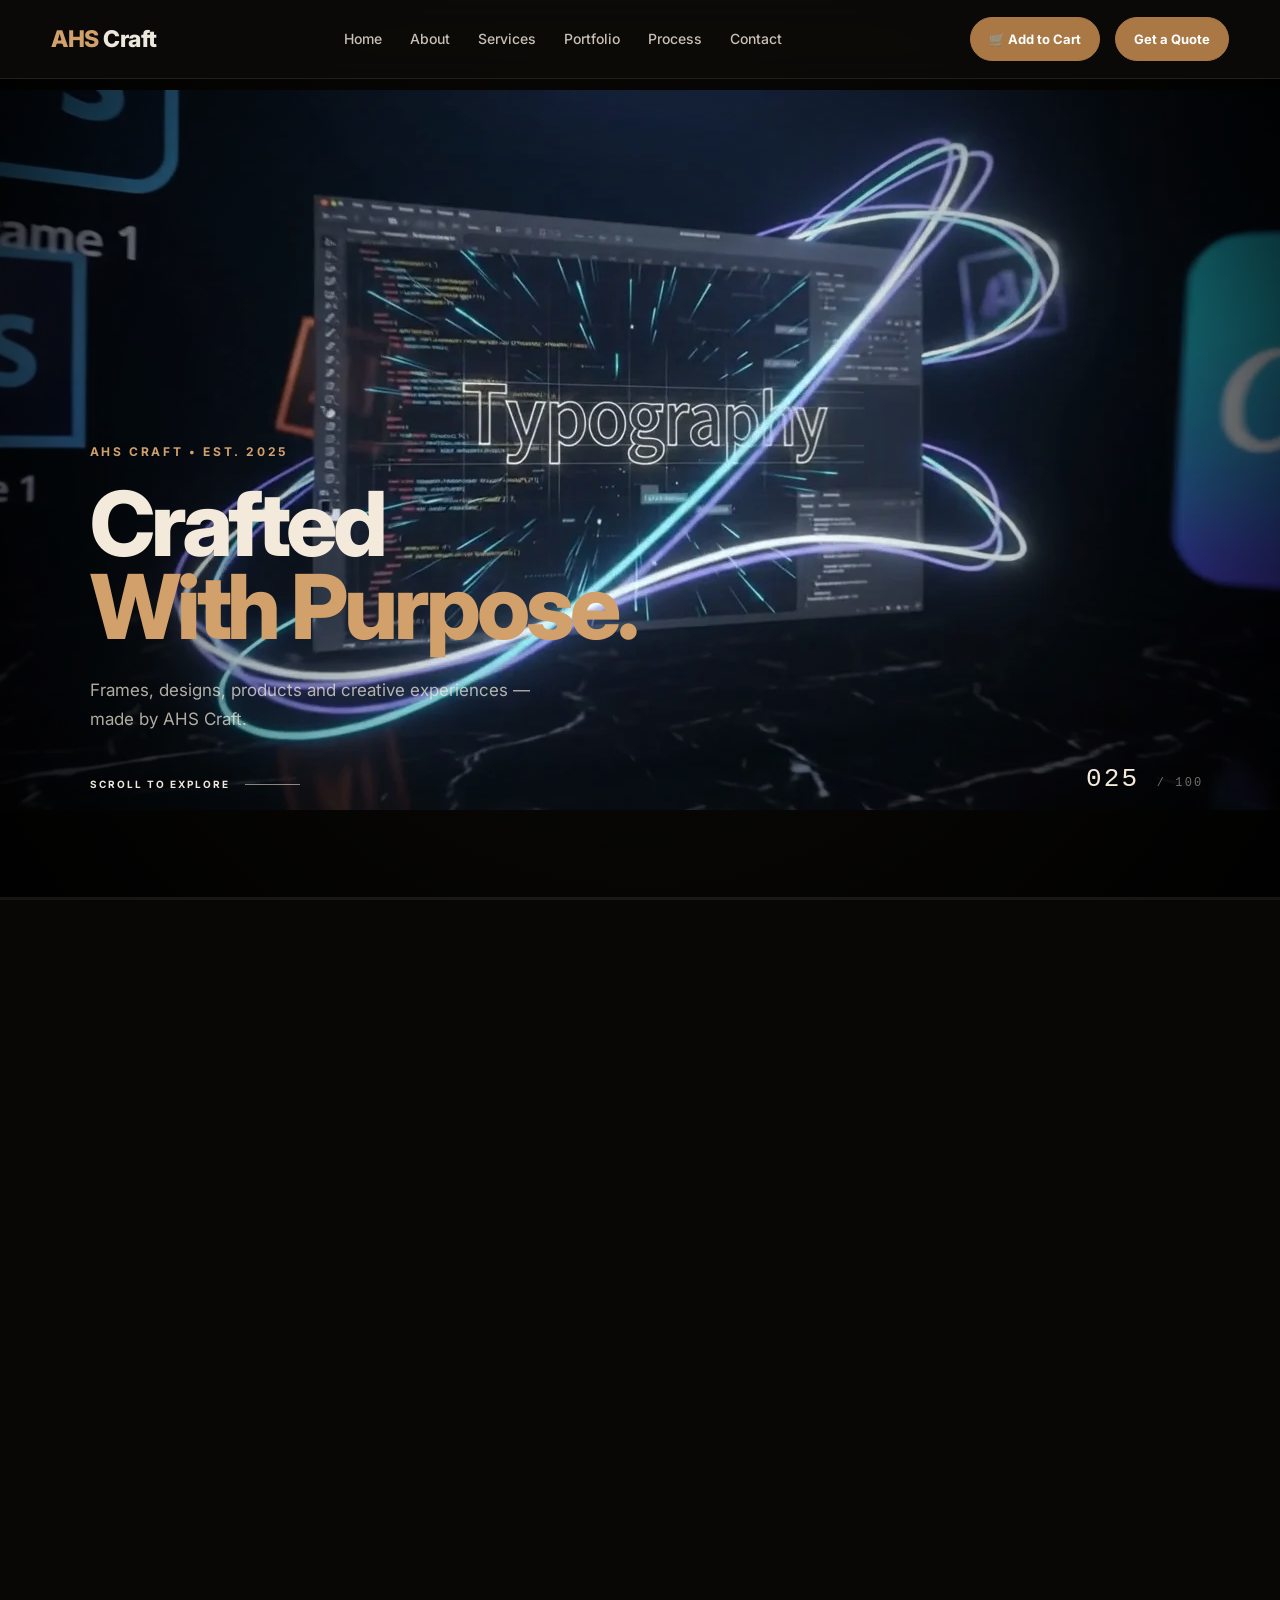
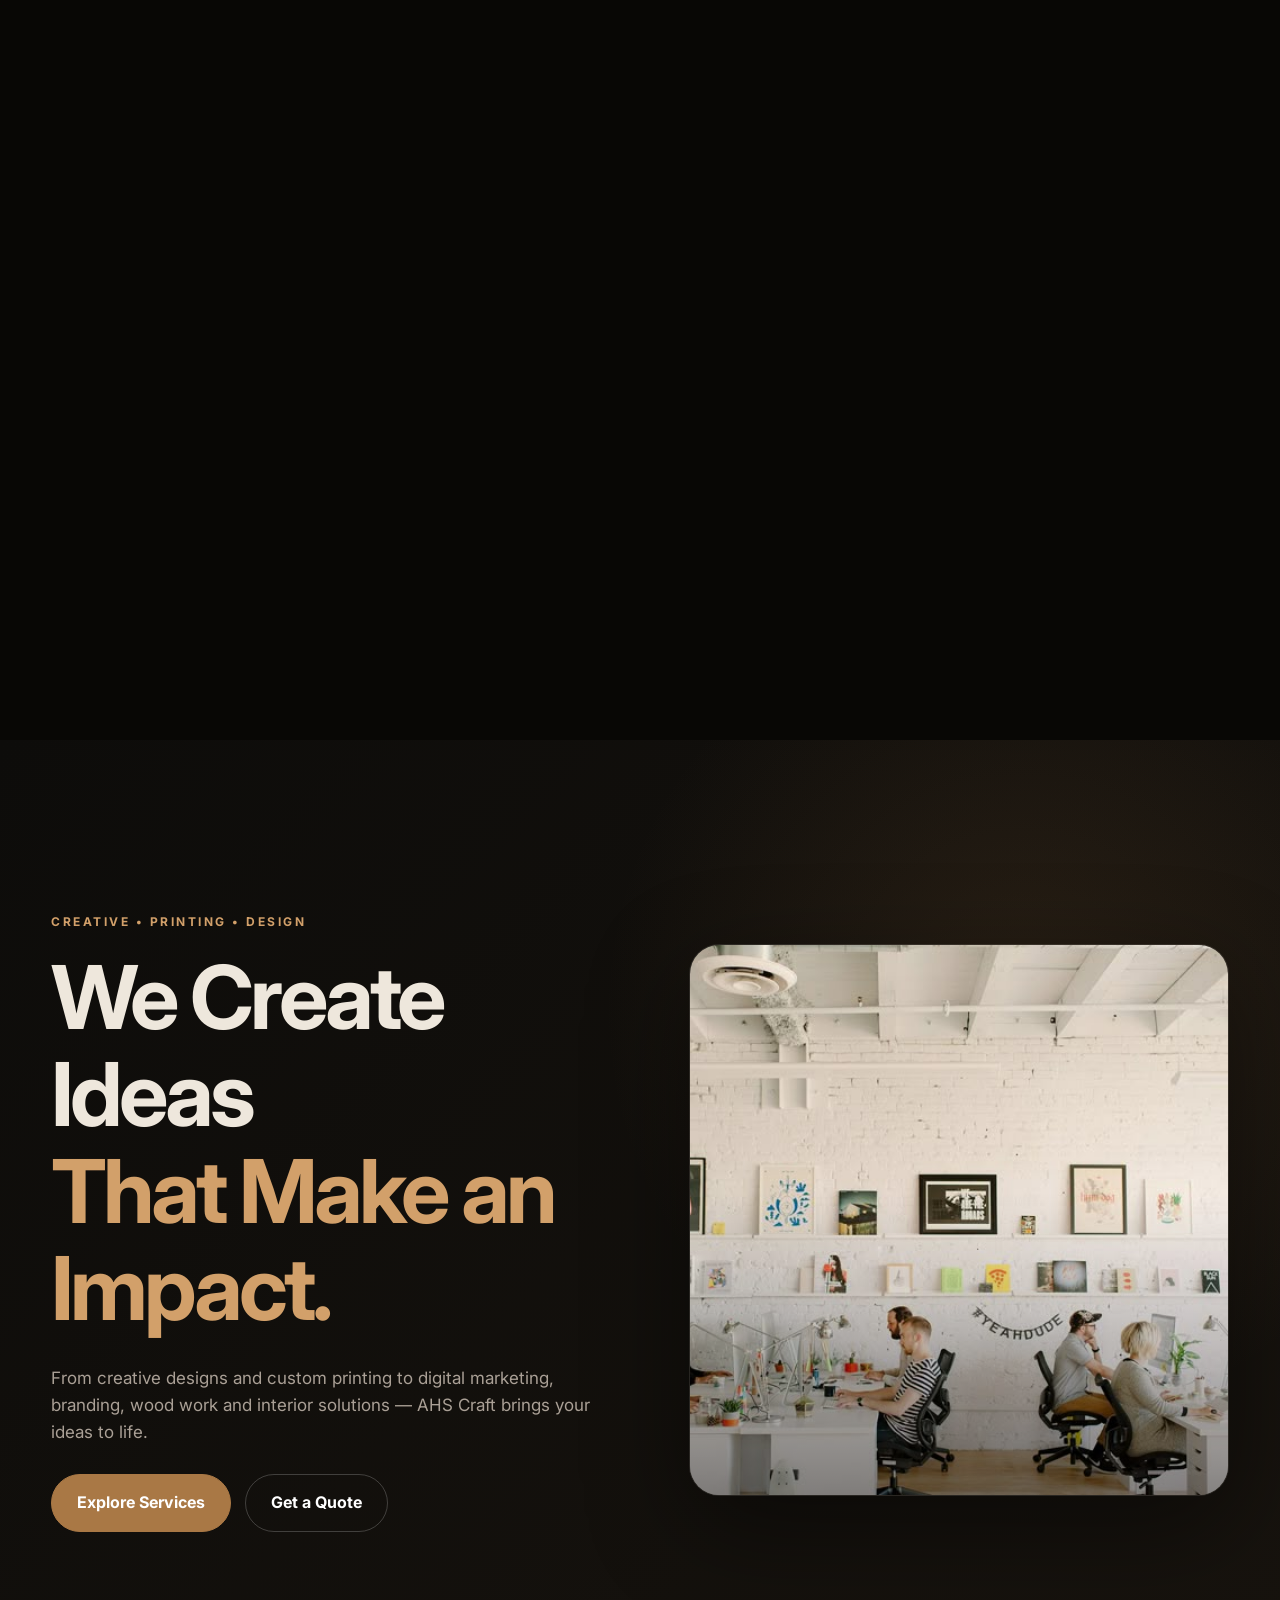
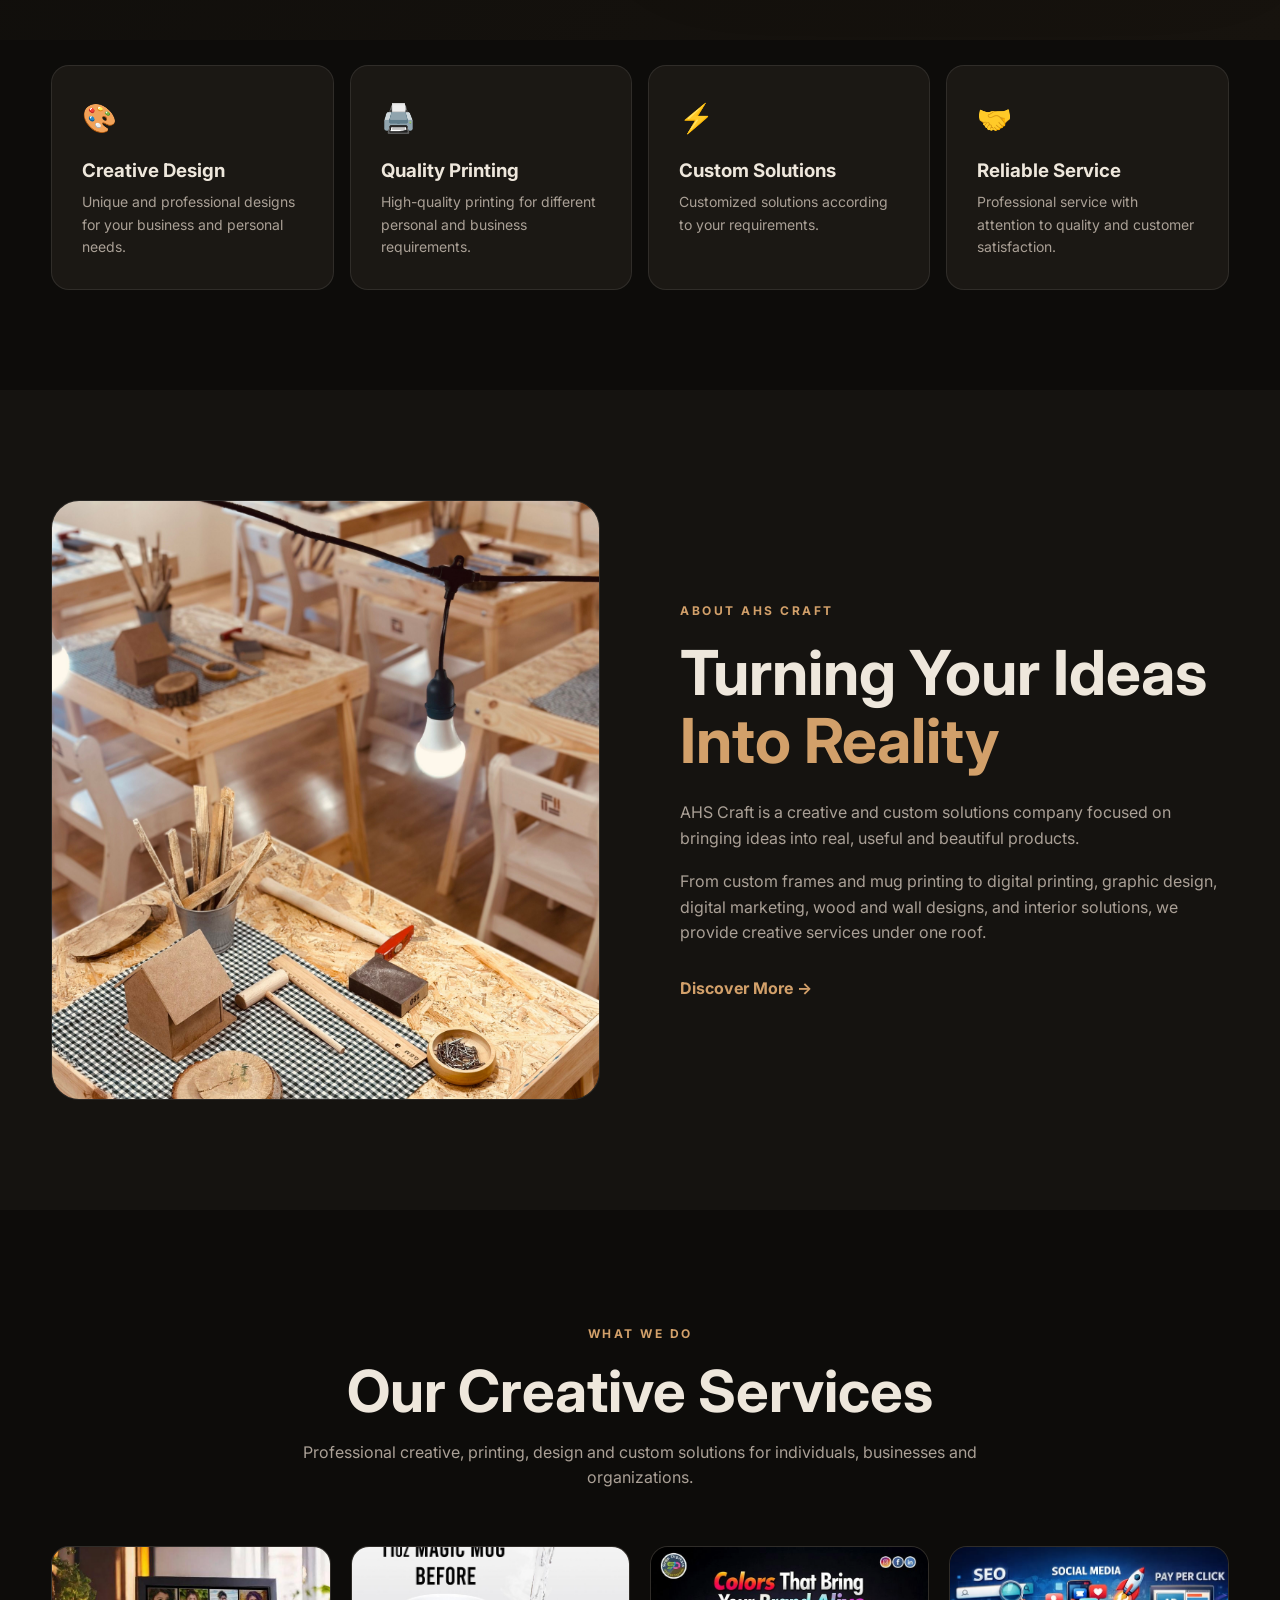
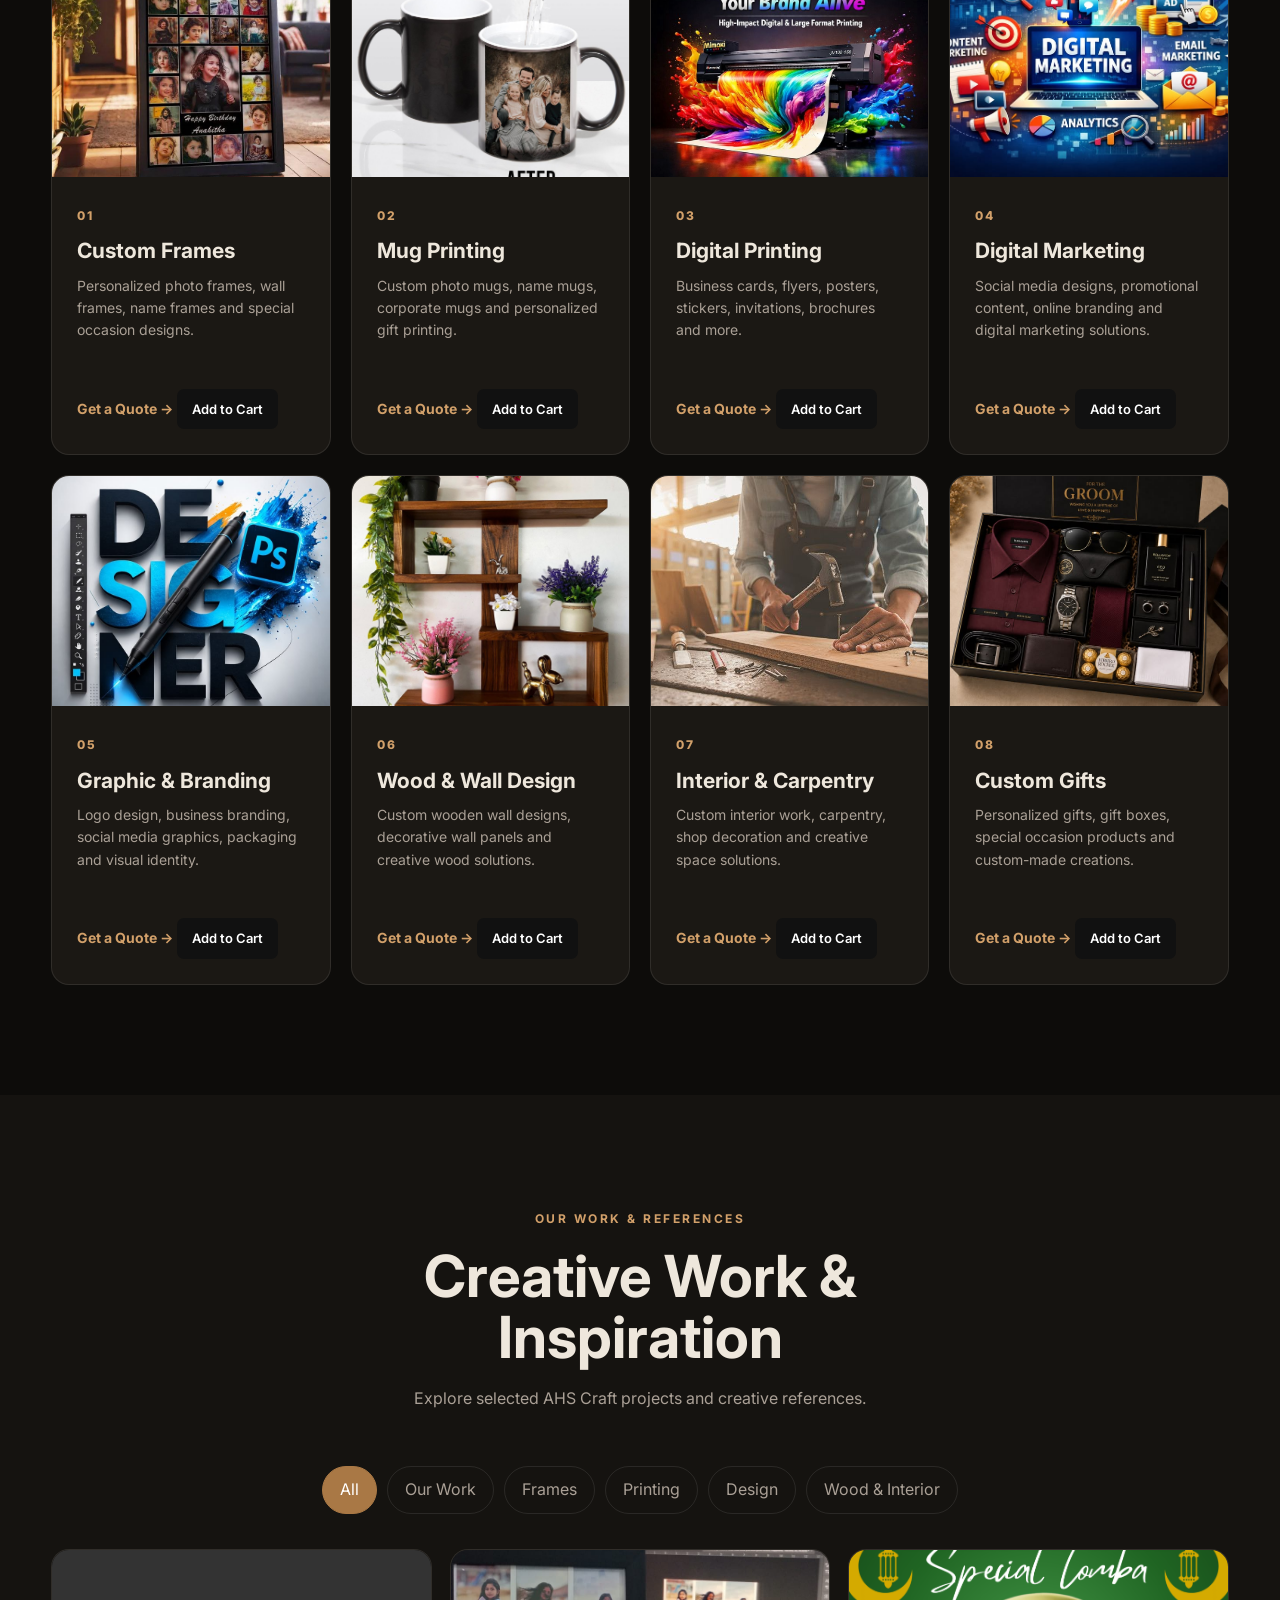
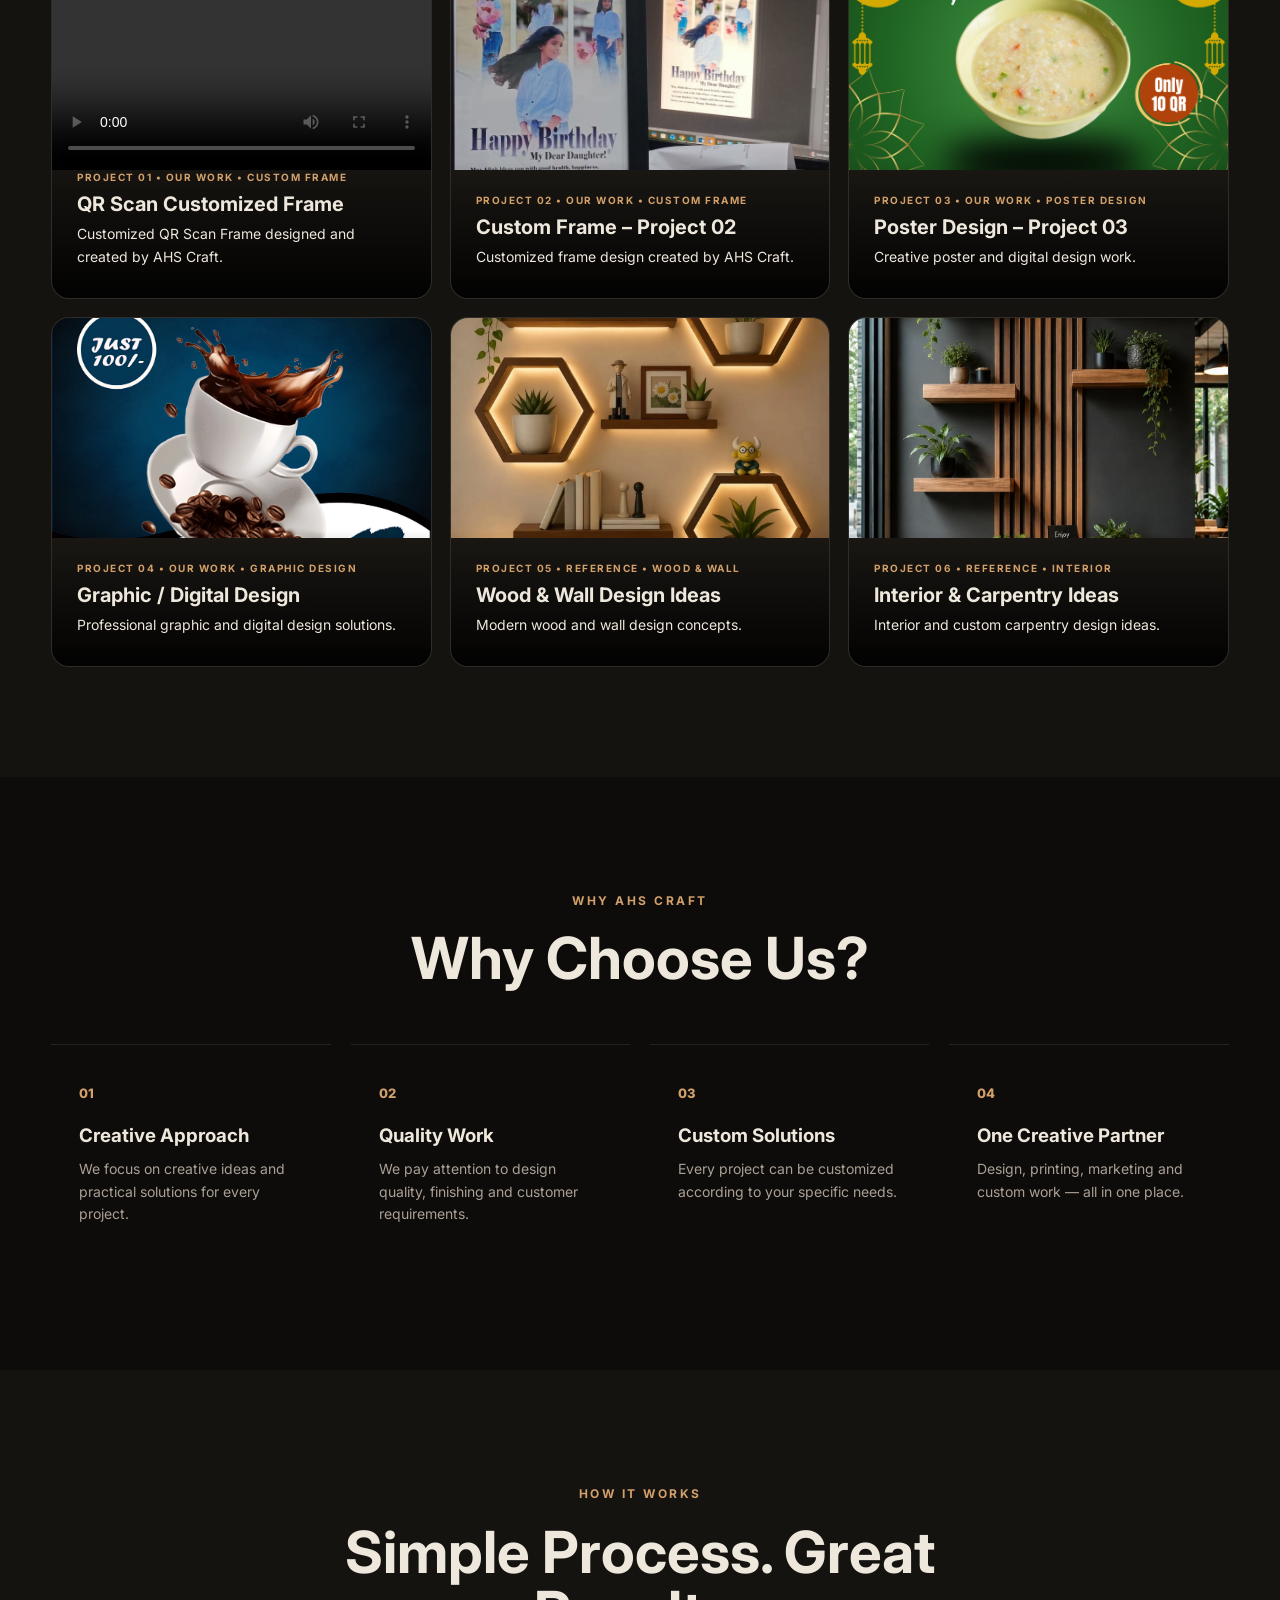
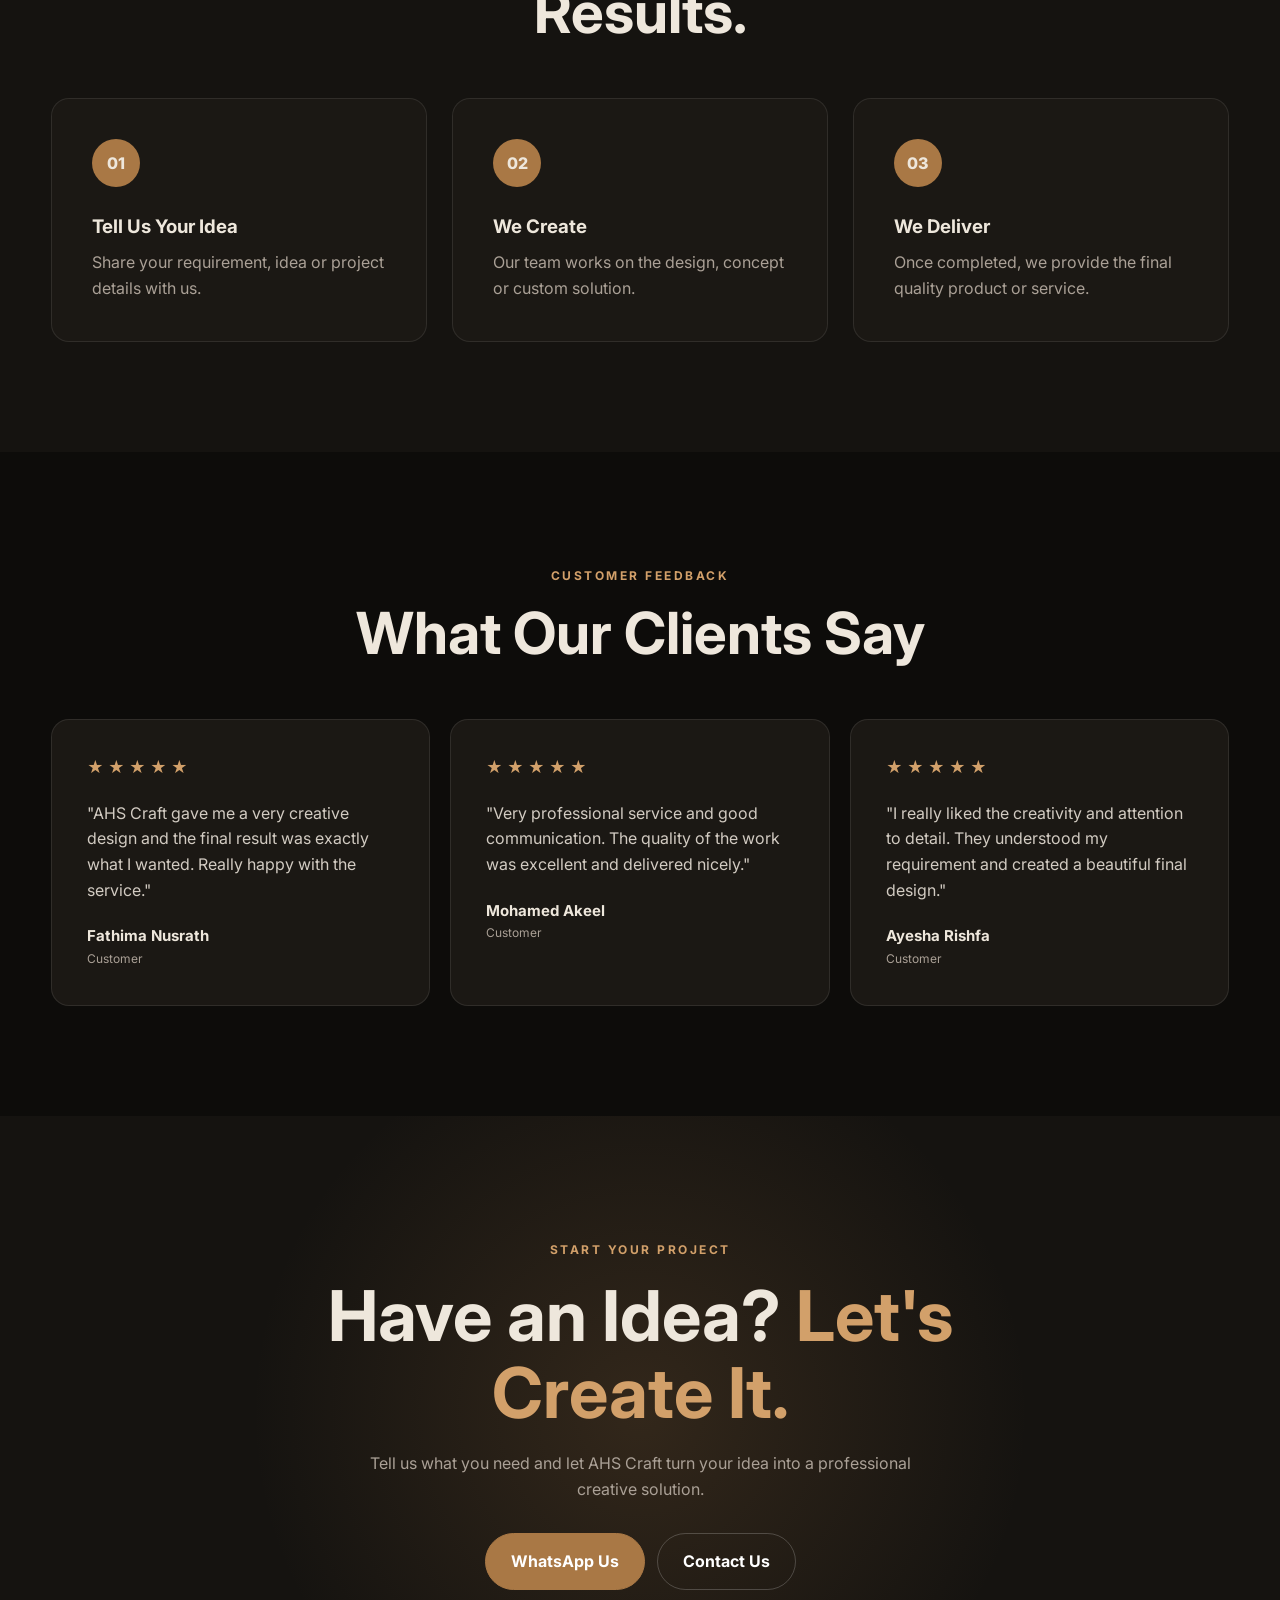
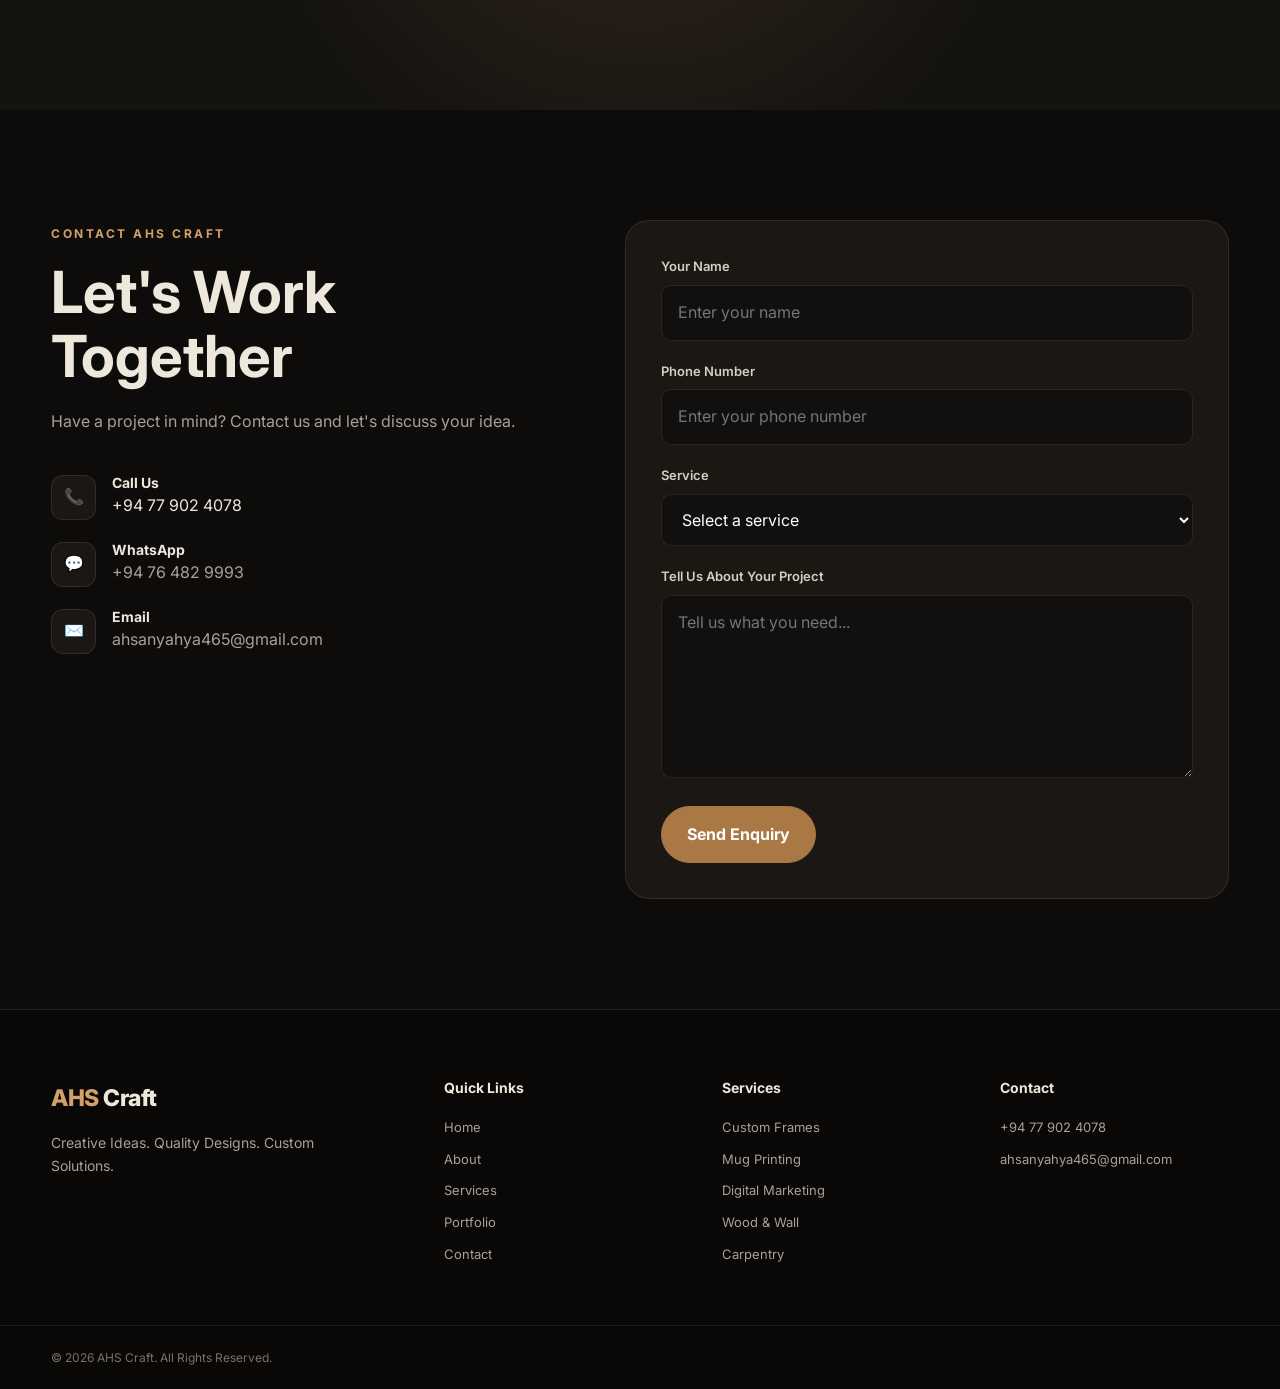
<file: index.html>
<!DOCTYPE html>
<html lang="en">

<head>
    <meta charset="UTF-8">
    <meta name="viewport" content="width=device-width, initial-scale=1.0">
    <meta name="description" content="AHS Craft offers creative design, custom printing, digital marketing, branding, custom frames, gifts, wood & wall designs, interior and carpentry solutions in Sri Lanka.">


    <title>AHS Craft | Creative Design & Custom Solutions</title>
    <link rel="canonical" href="https://ahs-craft01.vercel.app/">

    <meta property="og:title" content="AHS Craft | Creative Design & Custom Solutions">
    <meta property="og:description" content="AHS Craft offers creative design, custom printing, branding, gifts, frames, wood & wall designs, interior and carpentry solutions in Sri Lanka.">
    <meta property="og:url" content="https://ahs-craft01.vercel.app/">
    <meta property="og:type" content="website">
    <meta property="og:image" content="https://ahs-craft01.vercel.app/hero.jpg">

  


<link rel="icon" type="image/png" href="thanks for orders Ahs Craft (1).png">

    <link rel="stylesheet" href="style.css">
    

    <link rel="preconnect" href="https://fonts.googleapis.com">
    <link rel="preconnect" href="https://fonts.gstatic.com" crossorigin>

    <link
        href="https://fonts.googleapis.com/css2?family=Inter:wght@400;500;600;700;800&display=swap"
        rel="stylesheet">
    
   
</head>

<div id="ahsWelcomeLoader">
    <div class="ahs-loader-content">
        <span class="ahs-loader-small">EST. 2026</span>
        <h1>WELCOME TO <span>AHS CRAFT</span></h1>
        <div class="ahs-loader-line"></div>
        <p>CRAFTING GIFTS. CREATING MEMORIES.</p>
    </div>
</div>

<body>


<!-- =====================================================
     HEADER
===================================================== -->

<header class="header">

    <div class="container nav-container">

        <!-- Logo -->
        <a href="#home" class="logo">
            <span>AHS</span> Craft
        </a>


        <!-- Navigation -->
        <nav class="nav" id="mainNav">

            <a href="#home">Home</a>

            <a href="#about">About</a>

            <a href="#services">Services</a>

            <a href="#portfolio">Portfolio</a>

            <a href="#process">Process</a>

            <a href="#contact">Contact</a>


            <!-- Mobile Cart -->
            <a href="#cart" class="mobile-cart">
                🛒 Add to Cart
            </a>

        </nav>


        <!-- Right Side -->
        <div class="nav-actions">

            <!-- Desktop Cart -->
            <a
                href="#cart"
                class="btn btn-small desktop-cart">
                🛒 Add to Cart
            </a>


            <!-- Desktop Quote -->
            <a
                href="#contact"
                class="btn btn-small desktop-quote">
                Get a Quote
            </a>


            <!-- Mobile Menu -->
            <button
                class="menu-btn"
                id="menuBtn"
                aria-label="Open menu"
                aria-expanded="false">
                ☰
            </button>

        </div>

    </div>

</header>



<!-- =====================================================
     MAIN
===================================================== -->

<main>

    <!-- =====================================================
     CINEMATIC 300 FRAME INTRO
===================================================== -->

<section class="cinematic-intro" id="cinematicIntro">

    <div class="cinematic-sticky">

        <canvas
            id="ahsFrameCanvas"
            aria-label="AHS Craft cinematic introduction">
        </canvas>

        <div class="cinematic-vignette"></div>

        <div class="cinematic-intro-content">

            <span class="cinematic-label">
                AHS CRAFT • EST. 2025
            </span>

            <h2>
                Crafted<br>
                <span>With Purpose.</span>
            </h2>

            <p>
                Frames, designs, products and creative
                experiences — made by AHS Craft.
            </p>

            <div class="cinematic-scroll">
                <span>SCROLL TO EXPLORE</span>
                <i></i>
            </div>

        </div>

        <div class="cinematic-frame-counter">
            <span id="currentFrame">001</span>
            <small>/ 100</small>
        </div>

        <div class="cinematic-progress">
            <span id="cinematicProgress"></span>
        </div>

    </div>

</section>


<!-- =====================================================
     HERO
===================================================== -->

<section class="hero" id="home">

    <div class="container hero-grid">

        <div class="hero-content">

            <span class="eyebrow">
                CREATIVE • PRINTING • DESIGN
            </span>


            <h1>
                We Create Ideas
                <span>That Make an Impact.</span>
            </h1>


            <p>
                From creative designs and custom printing to
                digital marketing, branding, wood work and
                interior solutions — AHS Craft brings your
                ideas to life.
            </p>


            <div class="hero-buttons">

                <a href="#services" class="btn">
                    Explore Services
                </a>


                <a href="#contact" class="btn btn-outline">
                    Get a Quote
                </a>

            </div>

        </div>


        <div class="hero-image">

            <img
                src="hero.jpg"
                alt="AHS Craft Creative Work">

        </div>

    </div>

</section>



<!-- =====================================================
     FEATURES
===================================================== -->

<section class="features">

    <div class="container features-grid">


        <article class="feature-card">

            <span class="feature-icon">
                🎨
            </span>

            <h3>
                Creative Design
            </h3>

            <p>
                Unique and professional designs for
                your business and personal needs.
            </p>

        </article>



        <article class="feature-card">

            <span class="feature-icon">
                🖨️
            </span>

            <h3>
                Quality Printing
            </h3>

            <p>
                High-quality printing for different
                personal and business requirements.
            </p>

        </article>



        <article class="feature-card">

            <span class="feature-icon">
                ⚡
            </span>

            <h3>
                Custom Solutions
            </h3>

            <p>
                Customized solutions according to
                your requirements.
            </p>

        </article>



        <article class="feature-card">

            <span class="feature-icon">
                🤝
            </span>

            <h3>
                Reliable Service
            </h3>

            <p>
                Professional service with attention
                to quality and customer satisfaction.
            </p>

        </article>


    </div>

</section>



<!-- =====================================================
     ABOUT
===================================================== -->

<section class="about section" id="about">

    <div class="container about-grid">


        <div class="about-image">

            <img
                src="workshop.jpg"
                alt="AHS Craft Workspace">

        </div>



        <div class="about-content">

            <span class="section-label">
                ABOUT AHS CRAFT
            </span>


            <h2>
                Turning Your Ideas
                <span>Into Reality</span>
            </h2>


            <p>
                AHS Craft is a creative and custom solutions
                company focused on bringing ideas into real,
                useful and beautiful products.
            </p>


            <p>
                From custom frames and mug printing to digital
                printing, graphic design, digital marketing,
                wood and wall designs, and interior solutions,
                we provide creative services under one roof.
            </p>


            <a href="#services" class="text-link">
                Discover More →
            </a>

        </div>


    </div>

</section>



<!-- =====================================================
     SERVICES
===================================================== -->

<section class="services section" id="services">

    <div class="container">


        <div class="section-heading">

            <span class="section-label">
                WHAT WE DO
            </span>


            <h2>
                Our Creative Services
            </h2>


            <p>
                Professional creative, printing, design
                and custom solutions for individuals,
                businesses and organizations.
            </p>

        </div>



        <div class="services-grid">


            <!-- SERVICE 01 -->

            <article class="service-card">

                <div class="service-image">

                    <img
                        src="frames.png"
                        alt="Custom Frame Design">

                </div>


                <div class="service-content">

                    <span class="service-number">
                        01
                    </span>


                    <h3>
                        Custom Frames
                    </h3>


                    <p>
                        Personalized photo frames,
                        wall frames, name frames and
                        special occasion designs.
                    </p>


                    <div class="service-actions">

                        <a href="#contact">
                            Get a Quote →
                        </a>


                        <button
                            type="button"
                            class="add-to-cart"
                            data-name="Custom Frames">
                            Add to Cart
                        </button>

                    </div>

                </div>

            </article>



            <!-- SERVICE 02 -->

            <article class="service-card">

                <div class="service-image">

                    <img
                        src="hot mug.jpg"
                        alt="Custom Mug Printing">

                </div>


                <div class="service-content">

                    <span class="service-number">
                        02
                    </span>


                    <h3>
                        Mug Printing
                    </h3>


                    <p>
                        Custom photo mugs, name mugs,
                        corporate mugs and personalized
                        gift printing.
                    </p>


                    <div class="service-actions">

                        <a href="#contact">
                            Get a Quote →
                        </a>


                        <button
                            type="button"
                            class="add-to-cart"
                            data-name="Mug Printing">
                            Add to Cart
                        </button>

                    </div>

                </div>

            </article>



            <!-- SERVICE 03 -->

            <article class="service-card">

                <div class="service-image">

                    <img
                        src="digital print.png"
                        alt="Digital Printing Services">

                </div>


                <div class="service-content">

                    <span class="service-number">
                        03
                    </span>


                    <h3>
                        Digital Printing
                    </h3>


                    <p>
                        Business cards, flyers, posters,
                        stickers, invitations, brochures
                        and more.
                    </p>


                    <div class="service-actions">

                        <a href="#contact">
                            Get a Quote →
                        </a>


                        <button
                            type="button"
                            class="add-to-cart"
                            data-name="Digital Printing">
                            Add to Cart
                        </button>

                    </div>

                </div>

            </article>



            <!-- SERVICE 04 -->

            <article class="service-card">

                <div class="service-image">

                    <img
                        src="markating.jpg"
                        alt="Digital Marketing">

                </div>


                <div class="service-content">

                    <span class="service-number">
                        04
                    </span>


                    <h3>
                        Digital Marketing
                    </h3>


                    <p>
                        Social media designs, promotional
                        content, online branding and
                        digital marketing solutions.
                    </p>


                    <div class="service-actions">

                        <a href="#contact">
                            Get a Quote →
                        </a>


                        <button
                            type="button"
                            class="add-to-cart"
                            data-name="Digital Marketing">
                            Add to Cart
                        </button>

                    </div>

                </div>

            </article>



            <!-- SERVICE 05 -->

            <article class="service-card">

                <div class="service-image">

                    <img
                        src="graphic.jpg"
                        alt="Graphic and Branding Design">

                </div>


                <div class="service-content">

                    <span class="service-number">
                        05
                    </span>


                    <h3>
                        Graphic & Branding
                    </h3>


                    <p>
                        Logo design, business branding,
                        social media graphics, packaging
                        and visual identity.
                    </p>


                    <div class="service-actions">

                        <a href="#contact">
                            Get a Quote →
                        </a>


                        <button
                            type="button"
                            class="add-to-cart"
                            data-name="Graphic & Branding">
                            Add to Cart
                        </button>

                    </div>

                </div>

            </article>



            <!-- SERVICE 06 -->

            <article class="service-card">

                <div class="service-image">

                    <img
                        src="wood wall.jpg"
                        alt="Wood and Wall Design">

                </div>


                <div class="service-content">

                    <span class="service-number">
                        06
                    </span>


                    <h3>
                        Wood & Wall Design
                    </h3>


                    <p>
                        Custom wooden wall designs,
                        decorative wall panels and
                        creative wood solutions.
                    </p>


                    <div class="service-actions">

                        <a href="#contact">
                            Get a Quote →
                        </a>


                        <button
                            type="button"
                            class="add-to-cart"
                            data-name="Wood & Wall Design">
                            Add to Cart
                        </button>

                    </div>

                </div>

            </article>



            <!-- SERVICE 07 -->

            <article class="service-card">

                <div class="service-image">

                    <img
                        src="carpentry.jpg"
                        alt="Interior and Carpentry Work">

                </div>


                <div class="service-content">

                    <span class="service-number">
                        07
                    </span>


                    <h3>
                        Interior & Carpentry
                    </h3>


                    <p>
                        Custom interior work, carpentry,
                        shop decoration and creative
                        space solutions.
                    </p>


                    <div class="service-actions">

                        <a href="#contact">
                            Get a Quote →
                        </a>


                        <button
                            type="button"
                            class="add-to-cart"
                            data-name="Interior & Carpentry">
                            Add to Cart
                        </button>

                    </div>

                </div>

            </article>



            <!-- SERVICE 08 -->

            <article class="service-card">

                <div class="service-image">

                    <img
                        src="hamber pack.jpg"
                        alt="Custom Gifts">

                </div>


                <div class="service-content">

                    <span class="service-number">
                        08
                    </span>


                    <h3>
                        Custom Gifts
                    </h3>


                    <p>
                        Personalized gifts, gift boxes,
                        special occasion products and
                        custom-made creations.
                    </p>


                    <div class="service-actions">

                        <a href="#contact">
                            Get a Quote →
                        </a>


                        <button
                            type="button"
                            class="add-to-cart"
                            data-name="Custom Gifts">
                            Add to Cart
                        </button>

                    </div>

                </div>

            </article>


        </div>

    </div>

</section>



<!-- =====================================================
     PORTFOLIO
===================================================== -->

<section class="portfolio section" id="portfolio">

    <div class="container">


        <div class="section-heading">

            <span class="section-label">
                OUR WORK & REFERENCES
            </span>


            <h2>
                Creative Work & Inspiration
            </h2>


            <p>
                Explore selected AHS Craft projects and
                creative references.
            </p>

        </div>



        <!-- Portfolio Filter -->

        <div class="portfolio-filters">

            <button
                type="button"
                class="filter-btn active"
                data-filter="all">
                All
            </button>


            <button
                type="button"
                class="filter-btn"
                data-filter="work">
                Our Work
            </button>


            <button
                type="button"
                class="filter-btn"
                data-filter="frames">
                Frames
            </button>


            <button
                type="button"
                class="filter-btn"
                data-filter="printing">
                Printing
            </button>


            <button
                type="button"
                class="filter-btn"
                data-filter="design">
                Design
            </button>


            <button
                type="button"
                class="filter-btn"
                data-filter="wood">
                Wood & Interior
            </button>

        </div>



        <!-- Portfolio Grid -->

        <div class="portfolio-grid">


            <!-- PROJECT 01 -->

            <article
                class="portfolio-item"
                data-category="frames work">

                <div class="portfolio-media">

                    <video
                        src="new video.mp4"
                        controls
                        playsinline
                        preload="metadata">
                    </video>

                </div>


                <div class="portfolio-info">

                    <span>
                        PROJECT 01 • OUR WORK • CUSTOM FRAME
                    </span>


                    <h3>
                        QR Scan Customized Frame
                    </h3>


                    <p>
                        Customized QR Scan Frame designed and created
                        by AHS Craft.
                    </p>

                </div>

            </article>



            <!-- PROJECT 02 -->

            <article
                class="portfolio-item"
                data-category="frames work">

                <div class="portfolio-media">

                    <img
                        src="own frame.jpeg"
                        alt="Custom Frame Project 02">

                </div>


                <div class="portfolio-info">

                    <span>
                        PROJECT 02 • OUR WORK • CUSTOM FRAME
                    </span>


                    <h3>
                        Custom Frame – Project 02
                    </h3>


                    <p>
                        Customized frame design created by AHS Craft.
                    </p>

                </div>

            </article>



            <!-- PROJECT 03 -->

            <article
                class="portfolio-item"
                data-category="design work">

                <div class="portfolio-media">

                    <img
                        src="ramadan kanji combo.png"
                        alt="Poster Design Project 03">

                </div>


                <div class="portfolio-info">

                    <span>
                        PROJECT 03 • OUR WORK • POSTER DESIGN
                    </span>


                    <h3>
                        Poster Design – Project 03
                    </h3>


                    <p>
                        Creative poster and digital design work.
                    </p>

                </div>

            </article>



            <!-- PROJECT 04 -->

            <article
                class="portfolio-item"
                data-category="design work">

                <div class="portfolio-media">

                    <img
                        src="coffee.png"
                        alt="Graphic Design Project 04">

                </div>


                <div class="portfolio-info">

                    <span>
                        PROJECT 04 • OUR WORK • GRAPHIC DESIGN
                    </span>


                    <h3>
                        Graphic / Digital Design
                    </h3>


                    <p>
                        Professional graphic and digital design solutions.
                    </p>

                </div>

            </article>



            <!-- PROJECT 05 -->

            <article
                class="portfolio-item"
                data-category="wood">

                <div class="portfolio-media">

                    <img
                        src="inside.jpg"
                        alt="Wood Wall Design Project 05">

                </div>


                <div class="portfolio-info">

                    <span>
                        PROJECT 05 • REFERENCE • WOOD & WALL
                    </span>


                    <h3>
                        Wood & Wall Design Ideas
                    </h3>


                    <p>
                        Modern wood and wall design concepts.
                    </p>

                </div>

            </article>



            <!-- PROJECT 06 -->

            <article
                class="portfolio-item"
                data-category="wood">

                <div class="portfolio-media">

                    <img
                        src="home decor.jpg"
                        alt="Interior Carpentry Project 06">

                </div>


                <div class="portfolio-info">

                    <span>
                        PROJECT 06 • REFERENCE • INTERIOR
                    </span>


                    <h3>
                        Interior & Carpentry Ideas
                    </h3>


                    <p>
                        Interior and custom carpentry design ideas.
                    </p>

                </div>

            </article>


        </div>

    </div>

</section>



<!-- =====================================================
     WHY US
===================================================== -->

<section class="why-us section">

    <div class="container">


        <div class="section-heading">

            <span class="section-label">
                WHY AHS CRAFT
            </span>


            <h2>
                Why Choose Us?
            </h2>

        </div>



        <div class="why-grid">


            <article>

                <span>
                    01
                </span>

                <h3>
                    Creative Approach
                </h3>

                <p>
                    We focus on creative ideas and practical
                    solutions for every project.
                </p>

            </article>



            <article>

                <span>
                    02
                </span>

                <h3>
                    Quality Work
                </h3>

                <p>
                    We pay attention to design quality,
                    finishing and customer requirements.
                </p>

            </article>



            <article>

                <span>
                    03
                </span>

                <h3>
                    Custom Solutions
                </h3>

                <p>
                    Every project can be customized
                    according to your specific needs.
                </p>

            </article>



            <article>

                <span>
                    04
                </span>

                <h3>
                    One Creative Partner
                </h3>

                <p>
                    Design, printing, marketing and
                    custom work — all in one place.
                </p>

            </article>


        </div>

    </div>

</section>



<!-- =====================================================
     PROCESS
===================================================== -->

<section class="process section" id="process">

    <div class="container">


        <div class="section-heading">

            <span class="section-label">
                HOW IT WORKS
            </span>


            <h2>
                Simple Process. Great Results.
            </h2>

        </div>



        <div class="process-grid">


            <article class="process-card">

                <span class="process-number">
                    01
                </span>


                <h3>
                    Tell Us Your Idea
                </h3>


                <p>
                    Share your requirement, idea or
                    project details with us.
                </p>

            </article>



            <article class="process-card">

                <span class="process-number">
                    02
                </span>


                <h3>
                    We Create
                </h3>


                <p>
                    Our team works on the design,
                    concept or custom solution.
                </p>

            </article>



            <article class="process-card">

                <span class="process-number">
                    03
                </span>


                <h3>
                    We Deliver
                </h3>


                <p>
                    Once completed, we provide the
                    final quality product or service.
                </p>

            </article>


        </div>

    </div>

</section>



<!-- =====================================================
     TESTIMONIALS
===================================================== -->

<section class="testimonials section">

    <div class="container">


        <div class="section-heading">

            <span class="section-label">
                CUSTOMER FEEDBACK
            </span>


            <h2>
                What Our Clients Say
            </h2>

        </div>



        <div class="testimonial-grid">


            <article class="testimonial-card">

                <div class="stars">
                    ★★★★★
                </div>


                <p>
                    "AHS Craft gave me a very creative design
                    and the final result was exactly what I
                    wanted. Really happy with the service."
                </p>


                <h3>
                    Fathima Nusrath
                </h3>


                <span>
                    Customer
                </span>

            </article>



            <article class="testimonial-card">

                <div class="stars">
                    ★★★★★
                </div>


                <p>
                    "Very professional service and good
                    communication. The quality of the work
                    was excellent and delivered nicely."
                </p>


                <h3>
                    Mohamed Akeel
                </h3>


                <span>
                    Customer
                </span>

            </article>



            <article class="testimonial-card">

                <div class="stars">
                    ★★★★★
                </div>


                <p>
                    "I really liked the creativity and
                    attention to detail. They understood my
                    requirement and created a beautiful
                    final design."
                </p>


                <h3>
                    Ayesha Rishfa
                </h3>


                <span>
                    Customer
                </span>

            </article>


        </div>

    </div>

</section>



<!-- =====================================================
     CTA
===================================================== -->

<section class="cta">

    <div class="container cta-content">


        <span class="section-label">
            START YOUR PROJECT
        </span>


        <h2>
            Have an Idea?
            <span>Let's Create It.</span>
        </h2>


        <p>
            Tell us what you need and let AHS Craft
            turn your idea into a professional
            creative solution.
        </p>


        <div class="cta-buttons">


            <a
                href="https://wa.me/94764829993"
                class="btn"
                target="_blank"
                rel="noopener">
                WhatsApp Us
            </a>


            <a
                href="#contact"
                class="btn btn-outline">
                Contact Us
            </a>


        </div>

    </div>

</section>



<!-- =====================================================
     CONTACT
===================================================== -->

<section class="contact section" id="contact">

    <div class="container contact-grid">


        <div class="contact-content">


            <span class="section-label">
                CONTACT AHS CRAFT
            </span>


            <h2>
                Let's Work Together
            </h2>


            <p>
                Have a project in mind? Contact us and
                let's discuss your idea.
            </p>



            <div class="contact-list">


<!-- Phone -->

<a href="tel:+94779024078" class="contact-item contact-clickable">

    <span>
        📞
    </span>

    <div>
        <h3>
            Call Us
        </h3>

        <span class="contact-link">
            +94 77 902 4078
        </span>
    </div>

</a>

                <!-- WhatsApp -->

                <div class="contact-item">

                    <span>
                        💬
                    </span>


                    <div>

                        <h3>
                            WhatsApp
                        </h3>


                        <a
                            href="https://wa.me/94764829993"
                            target="_blank"
                            rel="noopener">
                            +94 76 482 9993
                        </a>

                    </div>

                </div>



                <!-- Email -->

                <div class="contact-item">

                    <span>
                        ✉️
                    </span>


                    <div>

                        <h3>
                            Email
                        </h3>


                        <a href="mailto:ahsanyahya465@gmail.com">
                            ahsanyahya465@gmail.com
                        </a>

                    </div>

                </div>


            </div>

        </div>



        <!-- Contact Form -->

        <form
            class="contact-form"
            id="contactForm">


            <div class="form-group">

                <label for="name">
                    Your Name
                </label>


                <input
                    type="text"
                    id="name"
                    name="name"
                    placeholder="Enter your name"
                    required>

            </div>



            <div class="form-group">

                <label for="phone">
                    Phone Number
                </label>


                <input
                    type="tel"
                    id="phone"
                    name="phone"
                    placeholder="Enter your phone number"
                    required>

            </div>



            <div class="form-group">

                <label for="service">
                    Service
                </label>


                <select
                    id="service"
                    name="service">

                    <option value="">
                        Select a service
                    </option>


                    <option value="frames">
                        Custom Frames
                    </option>


                    <option value="mugs">
                        Mug Printing
                    </option>


                    <option value="printing">
                        Digital Printing
                    </option>


                    <option value="marketing">
                        Digital Marketing
                    </option>


                    <option value="branding">
                        Graphic & Branding
                    </option>


                    <option value="wood">
                        Wood & Wall Design
                    </option>


                    <option value="carpentry">
                        Interior & Carpentry
                    </option>


                    <option value="gifts">
                        Custom Gifts
                    </option>

                </select>

            </div>



            <div class="form-group">

                <label for="message">
                    Tell Us About Your Project
                </label>


                <textarea
                    id="message"
                    name="message"
                    rows="6"
                    placeholder="Tell us what you need..."
                    required></textarea>

            </div>



            <button
                type="submit"
                class="btn">
                Send Enquiry
            </button>


        </form>

    </div>

</section>


</main>



<!-- =====================================================
     FOOTER
===================================================== -->

<footer class="footer">


    <div class="container footer-grid">


        <!-- Footer Brand -->

        <div class="footer-brand">

            <a
                href="#home"
                class="logo">

                <span>
                    AHS
                </span>
                Craft

            </a>


            <p>
                Creative Ideas. Quality Designs.
                Custom Solutions.
            </p>

        </div>



        <!-- Quick Links -->

        <div class="footer-links">

            <h3>
                Quick Links
            </h3>


            <a href="#home">
                Home
            </a>


            <a href="#about">
                About
            </a>


            <a href="#services">
                Services
            </a>


            <a href="#portfolio">
                Portfolio
            </a>


            <a href="#contact">
                Contact
            </a>

        </div>



        <!-- Services -->

        <div class="footer-links">

            <h3>
                Services
            </h3>


            <a href="#services">
                Custom Frames
            </a>


            <a href="#services">
                Mug Printing
            </a>


            <a href="#services">
                Digital Marketing
            </a>


            <a href="#services">
                Wood & Wall
            </a>


            <a href="#services">
                Carpentry
            </a>

        </div>



        <!-- Contact -->

        <div class="footer-links">

            <h3>
                Contact
            </h3>


            <a href="tel:+94779024078">
                +94 77 902 4078
            </a>


            <a href="mailto:ahsanyahya465@gmail.com">
                ahsanyahya465@gmail.com
            </a>

        </div>


    </div>



    <!-- Footer Bottom -->

    <div class="footer-bottom">

        <div class="container">

            <p>
                © 2026 AHS Craft.
                All Rights Reserved.
            </p>

        </div>

    </div>


</footer>



<!-- =====================================================
     JAVASCRIPT
===================================================== -->

<script src="scrip.js"></script>


</body>
</html>
</file>
<file: style.css>
/* =========================================================
   AHS CRAFT - MAIN STYLESHEET
   ========================================================= */

:root {
    --bg: #0d0c0a;
    --bg-soft: #151310;
    --card: #1b1814;
    --card-light: #242019;

    --wood: #a97845;
    --wood-light: #d2a06a;

    --cream: #f3eadc;
    --text: #eee7dc;
    --muted: #aaa096;
    --border: rgba(255,255,255,0.09);

    --container: 1200px;
    --radius: 18px;

    --transition: 0.3s ease;
}


/* =========================================================
   RESET
   ========================================================= */

* {
    margin: 0;
    padding: 0;
    box-sizing: border-box;
}

html {
    scroll-behavior: smooth;
}

body {
    font-family: "Inter", Arial, sans-serif;
    background: var(--bg);
    color: var(--text);
    line-height: 1.6;
    overflow-x: hidden;
}

img {
    width: 100%;
    display: block;
    object-fit: cover;
}

a {
    color: inherit;
    text-decoration: none;
}

button,
input,
textarea,
select {
    font: inherit;
}

button {
    border: 0;
    cursor: pointer;
}


/* =========================================================
   GLOBAL
   ========================================================= */

.container {
    width: min(92%, var(--container));
    margin: auto;
}

.section {
    padding: 110px 0;
}

.section-label,
.eyebrow {
    display: inline-block;
    color: var(--wood-light);
    font-size: 12px;
    font-weight: 700;
    letter-spacing: 2.5px;
    text-transform: uppercase;
    margin-bottom: 18px;
}

.section-heading {
    max-width: 700px;
    margin: 0 auto 55px;
    text-align: center;
}

.section-heading h2 {
    font-size: clamp(34px, 5vw, 58px);
    line-height: 1.05;
    margin-bottom: 18px;
}

.section-heading p {
    color: var(--muted);
    font-size: 16px;
}

h1,
h2,
h3 {
    line-height: 1.1;
}

.btn {
    display: inline-flex;
    align-items: center;
    justify-content: center;
    gap: 8px;

    padding: 15px 25px;

    background: var(--wood);
    color: #fff;

    border: 1px solid var(--wood);

    border-radius: 50px;

    font-weight: 700;

    transition:
        transform var(--transition),
        background var(--transition),
        border-color var(--transition);
}

.btn:hover {
    transform: translateY(-3px);
    background: var(--wood-light);
    border-color: var(--wood-light);
}

.btn-outline {
    background: transparent;
    border-color: rgba(255,255,255,0.2);
}

.btn-outline:hover {
    background: rgba(255,255,255,0.06);
}

.btn-small {
    padding: 11px 18px;
    font-size: 13px;
}


/* =========================================================
   HEADER
   ========================================================= */

.header {
    position: fixed;
    top: 0;
    left: 0;
    width: 100%;
    z-index: 1000;

    background: rgba(13,12,10,0.78);
    backdrop-filter: blur(18px);

    border-bottom: 1px solid var(--border);
}

.nav-container {
    min-height: 78px;

    display: flex;
    align-items: center;
    justify-content: space-between;
    gap: 25px;
}

.logo {
    font-size: 23px;
    font-weight: 800;
    letter-spacing: -0.5px;
}

.logo span {
    color: var(--wood-light);
}

.nav {
    display: flex;
    align-items: center;
    gap: 28px;
}

.nav a {
    position: relative;
    color: #c8c0b6;
    font-size: 14px;
    font-weight: 500;
    transition: color var(--transition);
}

.nav a:hover {
    color: #fff;
}

.nav a::after {
    content: "";

    position: absolute;
    left: 0;
    bottom: -8px;

    width: 0;
    height: 1px;

    background: var(--wood-light);

    transition: width var(--transition);
}

.nav a:hover::after {
    width: 100%;
}

.nav-actions {
    display: flex;
    align-items: center;
    gap: 15px;
}

.menu-btn {
    display: none;

    width: 42px;
    height: 42px;

    background: var(--card);
    color: #fff;

    border: 1px solid var(--border);
    border-radius: 10px;
}


/* =========================================================
   HERO
   ========================================================= */

.hero {
    min-height: 100vh;

    display: flex;
    align-items: center;

    padding: 150px 0 90px;

    background:
        radial-gradient(
            circle at 80% 30%,
            rgba(169,120,69,0.15),
            transparent 35%
        ),
        linear-gradient(
            135deg,
            #0d0c0a,
            #17130e
        );
}

.hero-grid {
    display: grid;
    grid-template-columns: 1fr 0.95fr;
    align-items: center;
    gap: 70px;
}

.hero-content h1 {
    max-width: 720px;

    font-size: clamp(48px, 7vw, 88px);

    letter-spacing: -4px;
}

.hero-content h1 span {
    display: block;
    color: var(--wood-light);
}

.hero-content p {
    max-width: 650px;

    margin: 28px 0;

    color: var(--muted);
    font-size: 17px;
}

.hero-buttons {
    display: flex;
    flex-wrap: wrap;
    gap: 14px;
}

.hero-image {
    position: relative;

    min-height: 550px;

    border-radius: 30px;
    overflow: hidden;

    border: 1px solid var(--border);

    box-shadow: 0 30px 100px rgba(0,0,0,0.45);
}

.hero-image::after {
    content: "";

    position: absolute;
    inset: 0;

    background:
        linear-gradient(
            180deg,
            transparent 45%,
            rgba(0,0,0,0.45)
        );
}

.hero-image img {
    height: 100%;
    min-height: 550px;

    transition: transform 0.8s ease;
}

.hero-image:hover img {
    transform: scale(1.04);
}


/* =========================================================
   FEATURES
   ========================================================= */

.features {
    padding: 25px 0 100px;
}

.features-grid {
    display: grid;
    grid-template-columns: repeat(4, 1fr);
    gap: 16px;
}

.feature-card {
    padding: 30px;

    background: var(--card);

    border: 1px solid var(--border);
    border-radius: var(--radius);

    transition:
        transform var(--transition),
        border-color var(--transition);
}

.feature-card:hover {
    transform: translateY(-7px);
    border-color: rgba(210,160,106,0.35);
}

.feature-icon {
    display: block;

    margin-bottom: 20px;

    font-size: 28px;
}

.feature-card h3 {
    margin-bottom: 10px;
}

.feature-card p {
    color: var(--muted);
    font-size: 14px;
}


/* =========================================================
   ABOUT
   ========================================================= */

.about {
    background: var(--bg-soft);
}

.about-grid {
    display: grid;
    grid-template-columns: 1fr 1fr;
    gap: 80px;

    align-items: center;
}

.about-image {
    height: 600px;

    overflow: hidden;

    border-radius: 28px;
    border: 1px solid var(--border);
}

.about-image img {
    height: 100%;

    transition: transform 0.7s ease;
}

.about-image:hover img {
    transform: scale(1.04);
}

.about-content h2 {
    max-width: 600px;

    font-size: clamp(38px, 5vw, 62px);

    margin-bottom: 25px;
}

.about-content h2 span {
    color: var(--wood-light);
}

.about-content p {
    max-width: 600px;

    color: var(--muted);

    margin-bottom: 18px;
}

.text-link {
    display: inline-block;

    margin-top: 12px;

    color: var(--wood-light);
    font-weight: 700;
}


/* =========================================================
   SERVICES
   ========================================================= */

.services-grid {
    display: grid;

    grid-template-columns: repeat(4, 1fr);

    gap: 20px;
}

.service-card {
    overflow: hidden;

    background: var(--card);

    border: 1px solid var(--border);
    border-radius: var(--radius);

    transition:
        transform var(--transition),
        border-color var(--transition);
}

.service-card:hover {
    transform: translateY(-8px);

    border-color: rgba(210,160,106,0.35);
}

.service-image {
    height: 230px;
    overflow: hidden;
}

.service-image img {
    width: 100%;
    height: 100%;
    object-fit: cover;
    object-position: center;
    transition: transform 0.6s ease;
}

.service-card:hover .service-image img {
    transform: scale(1.08);
}

.service-content {
    padding: 25px;
}

.service-number {
    color: var(--wood-light);

    font-size: 12px;
    font-weight: 800;
    letter-spacing: 2px;
}

.service-content h3 {
    margin: 12px 0;
    font-size: 21px;
}

.service-content p {
    min-height: 105px;

    color: var(--muted);
    font-size: 14px;
}

.service-content a {
    display: inline-block;

    margin-top: 18px;

    color: var(--wood-light);
    font-size: 14px;
    font-weight: 700;
}


/* =========================================================
   PORTFOLIO
   ========================================================= */

.portfolio {
    background: var(--bg-soft);
}

.portfolio-filters {
    display: flex;
    justify-content: center;
    flex-wrap: wrap;

    gap: 10px;

    margin-bottom: 35px;
}


.portfolio-media {
    width: 100%;
    height: 220px;
    overflow: hidden;
    background: #111;
}

.portfolio-media video {
    width: 100%;
    height: 100%;
    object-fit: cover;
    object-position: center;
    display: block;
}
.portfolio-info {
    padding: 20px;
}

.portfolio-info span {
    display: block;
    font-size: 11px;
    font-weight: 700;
    letter-spacing: 1px;
    margin-bottom: 8px;
}

.portfolio-info h3 {
    margin: 0 0 8px;
    font-size: 20px;
}

.portfolio-info p {
    margin: 0;
    font-size: 14px;
    line-height: 1.6;
}

.filter-btn {
    padding: 10px 17px;

    background: transparent;

    color: var(--muted);

    border: 1px solid var(--border);
    border-radius: 50px;

    transition: var(--transition);
}

.filter-btn:hover,
.filter-btn.active {
    color: #fff;
    background: var(--wood);
    border-color: var(--wood);
}

.portfolio-grid {
    display: grid;

    grid-template-columns: repeat(3, 1fr);

    gap: 18px;
}

.portfolio-item {
    position: relative;

    min-height: 350px;

    overflow: hidden;

    border-radius: var(--radius);

    background: var(--card);

    border: 1px solid var(--border);
}

.portfolio-item img {
    height: 100%;

    transition: transform 0.7s ease;
}

.portfolio-item:hover img {
    transform: scale(1.08);
}

.portfolio-info {
    position: absolute;

    left: 0;
    right: 0;
    bottom: 0;

    padding: 30px 25px;

    background:
        linear-gradient(
            transparent,
            rgba(0,0,0,0.92)
        );
}

.portfolio-info span {
    color: var(--wood-light);

    font-size: 10px;
    font-weight: 700;
    letter-spacing: 1.5px;
}

.portfolio-info h3 {
    margin-top: 7px;
}


/* =========================================================
   WHY US
   ========================================================= */

.why-grid {
    display: grid;

    grid-template-columns: repeat(4, 1fr);

    gap: 20px;
}

.why-grid article {
    padding: 35px 28px;

    border-top: 1px solid var(--border);
}

.why-grid article > span {
    color: var(--wood-light);

    font-size: 13px;
    font-weight: 800;
}

.why-grid h3 {
    margin: 20px 0 12px;
}

.why-grid p {
    color: var(--muted);
    font-size: 14px;
}


/* =========================================================
   PROCESS
   ========================================================= */

.process {
    background: var(--bg-soft);
}

.process-grid {
    display: grid;

    grid-template-columns: repeat(3, 1fr);

    gap: 25px;
}

.process-card {
    position: relative;

    padding: 40px;

    background: var(--card);

    border: 1px solid var(--border);
    border-radius: var(--radius);
}

.process-number {
    display: flex;

    width: 48px;
    height: 48px;

    align-items: center;
    justify-content: center;

    margin-bottom: 30px;

    background: var(--wood);

    border-radius: 50%;

    font-weight: 800;
}

.process-card h3 {
    margin-bottom: 12px;
}

.process-card p {
    color: var(--muted);
}


/* =========================================================
   TESTIMONIALS
   ========================================================= */

.testimonial-grid {
    display: grid;

    grid-template-columns: repeat(3, 1fr);

    gap: 20px;
}

.testimonial-card {
    padding: 35px;

    background: var(--card);

    border: 1px solid var(--border);
    border-radius: var(--radius);
}

.stars {
    color: var(--wood-light);

    letter-spacing: 4px;

    margin-bottom: 20px;
}

.testimonial-card p {
    color: #d2cbc2;

    margin-bottom: 25px;
}

.testimonial-card h3 {
    font-size: 15px;
}

.testimonial-card span {
    color: var(--muted);
    font-size: 12px;
}


/* =========================================================
   CTA
   ========================================================= */

.cta {
    padding: 120px 0;

    text-align: center;

    background:
        radial-gradient(
            circle,
            rgba(169,120,69,0.2),
            transparent 55%
        ),
        var(--bg-soft);
}

.cta-content {
    max-width: 800px;
}

.cta h2 {
    font-size: clamp(42px, 6vw, 70px);

    margin-bottom: 20px;
}

.cta h2 span {
    color: var(--wood-light);
}

.cta p {
    max-width: 600px;

    margin: 0 auto 30px;

    color: var(--muted);
}

.cta-buttons {
    display: flex;
    justify-content: center;
    gap: 12px;
    flex-wrap: wrap;
}


/* =========================================================
   CONTACT
   ========================================================= */

.contact {
    background: var(--bg);
}

.contact-grid {
    display: grid;

    grid-template-columns: 0.9fr 1.1fr;

    gap: 80px;

    align-items: start;
}

.contact-content h2 {
    font-size: clamp(38px, 5vw, 58px);

    margin-bottom: 20px;
}

.contact-content > p {
    color: var(--muted);

    max-width: 500px;

    margin-bottom: 40px;
}

.contact-list {
    display: grid;
    gap: 22px;
}

.contact-item {
    display: flex;

    gap: 16px;

    align-items: flex-start;
}

.contact-item > span {
    display: flex;

    width: 45px;
    height: 45px;

    align-items: center;
    justify-content: center;

    background: var(--card);

    border: 1px solid var(--border);

    border-radius: 12px;
}

.contact-item h3 {
    font-size: 14px;

    margin-bottom: 3px;
}

.contact-item a {
    color: var(--muted);
}

.contact-form {
    padding: 35px;

    background: var(--card);

    border: 1px solid var(--border);

    border-radius: 24px;
}

.form-group {
    margin-bottom: 20px;
}

.form-group label {
    display: block;

    margin-bottom: 8px;

    color: #d6cec3;

    font-size: 13px;
    font-weight: 600;
}

.form-group input,
.form-group textarea,
.form-group select {
    width: 100%;

    padding: 14px 16px;

    color: #fff;
    background: #11100e;

    border: 1px solid var(--border);

    border-radius: 10px;

    outline: none;

    transition: border-color var(--transition);
}

.form-group textarea {
    resize: vertical;
}

.form-group input:focus,
.form-group textarea:focus,
.form-group select:focus {
    border-color: var(--wood);
}

.form-group select option {
    background: #151310;
}


/* =========================================================
   FOOTER
   ========================================================= */

.footer {
    padding-top: 70px;

    background: #090807;

    border-top: 1px solid var(--border);
}

.footer-grid {
    display: grid;

    grid-template-columns: 1.5fr repeat(3, 1fr);

    gap: 50px;

    padding-bottom: 60px;
}

.footer-brand p {
    max-width: 300px;

    margin-top: 15px;

    color: var(--muted);
    font-size: 14px;
}

.footer-links {
    display: flex;
    flex-direction: column;

    gap: 11px;
}

.footer-links h3 {
    margin-bottom: 10px;

    font-size: 14px;
}

.footer-links a {
    color: var(--muted);

    font-size: 13px;

    transition: color var(--transition);
}

.footer-links a:hover {
    color: var(--wood-light);
}

.footer-bottom {
    padding: 22px 0;

    border-top: 1px solid var(--border);

    color: #77716b;

    font-size: 12px;
}


/* =========================================================
   RESPONSIVE
   ========================================================= */

@media (max-width: 1100px) {

    .services-grid {
        grid-template-columns: repeat(2, 1fr);
    }

    .features-grid {
        grid-template-columns: repeat(2, 1fr);
    }

    .why-grid {
        grid-template-columns: repeat(2, 1fr);
    }

}


@media (max-width: 850px) {

    .nav {
        position: absolute;

        top: 78px;
        left: 0;
        right: 0;

        display: none;
        flex-direction: column;

        padding: 25px;

        background: #11100e;

        border-bottom: 1px solid var(--border);
    }

    .nav.active {
        display: flex;
    }

    .menu-btn {
        display: block;
    }

    .nav-actions .btn {
        display: none;
    }

    .hero-grid,
    .about-grid,
    .contact-grid {
        grid-template-columns: 1fr;
    }

    .hero {
        padding-top: 125px;
    }

    .hero-image {
        min-height: 400px;
    }

    .hero-image img {
        min-height: 400px;
    }

    .portfolio-grid {
        grid-template-columns: repeat(2, 1fr);
    }

    .process-grid,
    .testimonial-grid {
        grid-template-columns: 1fr;
    }

    .footer-grid {
        grid-template-columns: repeat(2, 1fr);
    }

}


@media (max-width: 600px) {

    .section {
        padding: 75px 0;
    }

    .hero-content h1 {
        font-size: 48px;
        letter-spacing: -2px;
    }

    .hero-content p {
        font-size: 15px;
    }

    .features-grid,
    .services-grid,
    .portfolio-grid,
    .why-grid,
    .footer-grid {
        grid-template-columns: 1fr;
    }

    .about-image {
        height: 400px;
    }

    .service-image {
        height: 250px;
    }

    .portfolio-item {
        min-height: 300px;
    }

    .contact-form {
        padding: 25px;
    }

    .footer-grid {
        gap: 35px;
    }

}


/* =========================================================
   SIMPLE SCROLL REVEAL
   ========================================================= */

.reveal {
    opacity: 0;
    transform: translateY(35px);

    transition:
        opacity 0.7s ease,
        transform 0.7s ease;
}

.reveal.visible {
    opacity: 1;
    transform: translateY(0);
}


/* =========================================================
   CUSTOM SCROLLBAR
   ========================================================= */

::-webkit-scrollbar {
    width: 8px;
}

::-webkit-scrollbar-track {
    background: #0a0908;
}

::-webkit-scrollbar-thumb {
    background: #4c3928;
    border-radius: 10px;
}

::-webkit-scrollbar-thumb:hover {
    background: var(--wood);
}


/* =========================================================
   SELECTION
   ========================================================= */

::selection {
    background: var(--wood);
    color: #fff;
}

/* =========================
   SHOP SECTION
========================= */

.shop-grid {
  display: grid;
  grid-template-columns: repeat(4, 1fr);
  gap: 25px;
  margin-top: 40px;
}

.product-card {
  background: #fff;
  border: 1px solid #e5e5e5;
  border-radius: 15px;
  overflow: hidden;
  transition: 0.3s ease;
}

.product-card:hover {
  transform: translateY(-5px);
  box-shadow: 0 15px 30px rgba(0, 0, 0, 0.08);
}

.product-image {
  width: 100%;
  height: 240px;
  overflow: hidden;
  background: #f3f3f3;
}

.product-image img {
  width: 100%;
  height: 100%;
  object-fit: cover;
  display: block;
}

.product-info {
  padding: 20px;
}

.product-category {
  display: block;
  font-size: 11px;
  font-weight: 700;
  letter-spacing: 1px;
  color: #777;
  margin-bottom: 8px;
}

.product-info h3 {
  font-size: 19px;
  margin: 0 0 10px;
}

.product-info p {
  font-size: 14px;
  color: #666;
  line-height: 1.6;
  margin: 0 0 18px;
}

.product-bottom {
  display: flex;
  align-items: center;
  justify-content: space-between;
  gap: 10px;
}

.product-bottom strong {
  font-size: 17px;
  color: #111;
}

.add-to-cart {
  border: none;
  background: #111;
  color: #fff;
  padding: 10px 15px;
  border-radius: 7px;
  font-size: 13px;
  font-weight: 600;
  cursor: pointer;
  transition: 0.3s ease;
}

.add-to-cart:hover {
  background: #333;
}


/* =========================
   SHOP RESPONSIVE
========================= */

@media (max-width: 1000px) {
  .shop-grid {
    grid-template-columns: repeat(2, 1fr);
  }
}

@media (max-width: 600px) {
  .shop-grid {
    grid-template-columns: 1fr;
    gap: 20px;
  }

  .product-image {
    height: 250px;
  }

  .product-info {
    padding: 18px;
  }

  .product-bottom {
    flex-wrap: wrap;
  }

  .add-to-cart {
    flex: 1;
  }
}


/* Clickable Contact Box */

.contact-clickable {
    text-decoration: none;
    color: inherit;
    cursor: pointer;
    display: flex;
    transition: 0.3s ease;
}

.contact-clickable:hover {
    transform: translateY(-3px);
}

.contact-clickable .contact-link {
    color: inherit;
}


/* =====================================================
   AHS CRAFT — CINEMATIC 300 FRAME INTRO
===================================================== */

.cinematic-intro {
    position: relative;
    height: 260vh;
    background: #080705;
}

.cinematic-sticky {
    position: sticky;
    top: 0;
    width: 100%;
    height: 100vh;
    overflow: hidden;
    background: #080705;
}

#ahsFrameCanvas {
    position: absolute;
    inset: 0;
    width: 100%;
    height: 100%;
    display: block;
}

.cinematic-vignette {
    position: absolute;
    inset: 0;
    pointer-events: none;
    background:
        radial-gradient(
            circle at center,
            transparent 25%,
            rgba(0, 0, 0, 0.25) 55%,
            rgba(0, 0, 0, 0.9) 100%
        );
}

.cinematic-intro-content {
    position: absolute;
    left: 7%;
    bottom: 12%;
    max-width: 620px;
    z-index: 3;
}

.cinematic-label {
    display: inline-block;
    margin-bottom: 22px;
    color: #d2a06a;
    font-size: 12px;
    font-weight: 700;
    letter-spacing: 0.22em;
}

.cinematic-intro-content h2 {
    margin: 0;
    color: #f3eadc;
    font-size: clamp(48px, 7vw, 105px);
    line-height: 0.92;
    letter-spacing: -0.045em;
    font-weight: 800;
}

.cinematic-intro-content h2 span {
    color: #d2a06a;
}

.cinematic-intro-content p {
    max-width: 480px;
    margin: 28px 0 0;
    color: rgba(243, 234, 220, 0.72);
    font-size: 17px;
    line-height: 1.7;
}

.cinematic-scroll {
    display: flex;
    align-items: center;
    gap: 15px;
    margin-top: 42px;
    color: #eee7dc;
    font-size: 10px;
    letter-spacing: 0.2em;
    font-weight: 700;
}

.cinematic-scroll i {
    width: 55px;
    height: 1px;
    display: block;
    background: rgba(243, 234, 220, 0.55);
    animation: cinematicLine 1.8s ease-in-out infinite;
}

@keyframes cinematicLine {
    0%,
    100% {
        transform: scaleX(0.35);
        transform-origin: left;
    }

    50% {
        transform: scaleX(1);
        transform-origin: left;
    }
}

.cinematic-frame-counter {
    position: absolute;
    right: 6%;
    bottom: 11%;
    z-index: 3;
    color: #f3eadc;
    font-family: monospace;
    font-size: 26px;
    letter-spacing: 0.08em;
}

.cinematic-frame-counter small {
    color: rgba(243, 234, 220, 0.45);
    font-size: 12px;
}

.cinematic-progress {
    position: absolute;
    left: 0;
    right: 0;
    bottom: 0;
    height: 3px;
    background: rgba(255, 255, 255, 0.08);
    z-index: 5;
}

.cinematic-progress span {
    display: block;
    width: 0%;
    height: 100%;
    background: #d2a06a;
    transform-origin: left;
}


/* =====================================================
   MOBILE
===================================================== */

@media (max-width: 600px) {

    .cinematic-intro {
        height: 220vh;
    }

    .cinematic-intro-content {
        left: 7%;
        right: 7%;
        bottom: 13%;
    }

    .cinematic-intro-content h2 {
        font-size: clamp(45px, 14vw, 72px);
    }

    .cinematic-intro-content p {
        font-size: 14px;
        line-height: 1.6;
    }

    .cinematic-frame-counter {
        top: 12%;
        right: 7%;
        bottom: auto;
        font-size: 19px;
    }

    .cinematic-label {
        font-size: 9px;
    }

    .cinematic-scroll {
        margin-top: 28px;
        font-size: 8px;
    }
}
/* =========================================
   AHS CRAFT — WELCOME LOADER
========================================= */

#ahsWelcomeLoader {
    position: fixed;
    inset: 0;
    z-index: 9999999;

    display: flex;
    align-items: center;
    justify-content: center;

    background: #F7F5F0;
    
    opacity: 1;
    visibility: visible;

    transition:
        opacity 0.9s ease,
        visibility 0.9s ease;
}

#ahsWelcomeLoader.hide {
    opacity: 0;
    visibility: hidden;
    pointer-events: none;
}

.ahs-loader-content {
    text-align: center;
    transform: translateY(20px);
    opacity: 0;

    animation: ahsLoaderContent 1.2s ease forwards;
}

.ahs-loader-small {
    display: block;

    font-size: 11px;
    letter-spacing: 5px;
    font-weight: 600;

    color: #D2A06A;

    margin-bottom: 18px;
}

.ahs-loader-content h1 {
    margin: 0;

    font-size: clamp(32px, 6vw, 76px);
    font-weight: 700;
    letter-spacing: 2px;

    color: #171717;
}

.ahs-loader-content h1 span {
    color: #D2A06A;
}

.ahs-loader-line {
    width: 0;
    height: 1px;

    margin: 24px auto 18px;

    background: #D2A06A;

    animation: ahsLoaderLine 1s ease 0.7s forwards;
}

.ahs-loader-content p {
    margin: 0;

    font-size: 11px;
    letter-spacing: 3px;

    color: #66625D;

    opacity: 0;

    animation: ahsLoaderText 0.8s ease 1s forwards;
}


/* Content entrance */

@keyframes ahsLoaderContent {

    to {
        opacity: 1;
        transform: translateY(0);
    }

}


/* Gold line */

@keyframes ahsLoaderLine {

    to {
        width: 140px;
    }

}


/* Bottom text */

@keyframes ahsLoaderText {

    to {
        opacity: 1;
    }

}


/* Mobile */

@media (max-width: 600px) {

    .ahs-loader-content h1 {
        font-size: 30px;
        letter-spacing: 1px;
    }

    .ahs-loader-content p {
        font-size: 9px;
        letter-spacing: 2px;
    }

}

/* =========================================
   AHS CRAFT — MOBILE MENU RIGHT SIDE
========================================= */

@media (max-width: 768px) {

    .nav-links {
        left: auto !important;
        right: 15px !important;

        width: 220px !important;

        text-align: right !important;

        align-items: flex-end !important;

        font-weight: 700 !important;
    }

    .nav-links a {
        font-weight: 700 !important;
        text-align: right !important;
    }

}

/* =====================================================
   AHS CRAFT — MOBILE MENU
===================================================== */

@media (max-width: 768px) {

    /* Mobile menu stays on the RIGHT */
    #mainNav.active {
        left: auto !important;
        right: 15px !important;

        text-align: right !important;
        align-items: flex-end !important;
    }

    /* Menu links bold */
    #mainNav.active a {
        font-weight: 700 !important;
    }

    /* Mobile Add to Cart visible inside menu */
    #mainNav.active .mobile-cart {
        display: block !important;
        font-weight: 700 !important;
    }

}


/* =====================================================
   DESKTOP
   Hide mobile Add to Cart
===================================================== */

@media (min-width: 769px) {

    #mainNav .mobile-cart {
        display: none !important;
    }

}
</file>
